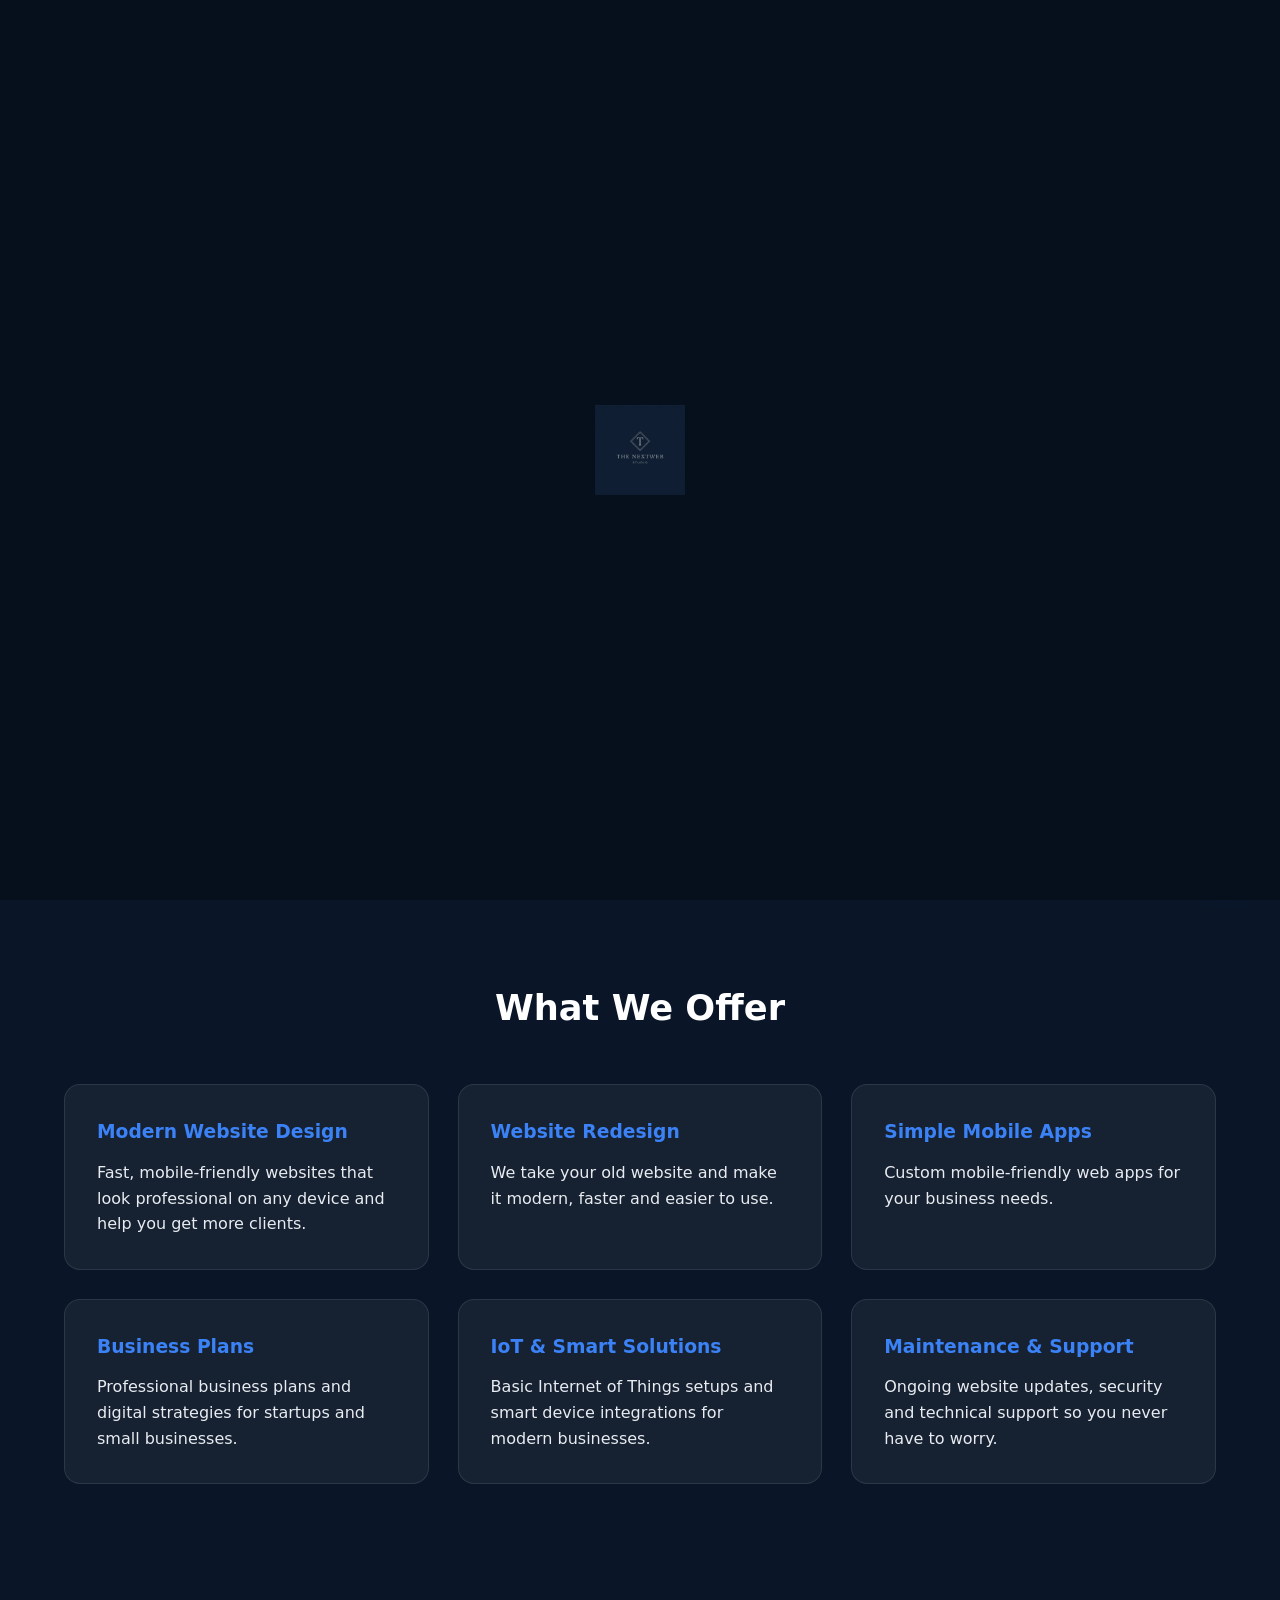
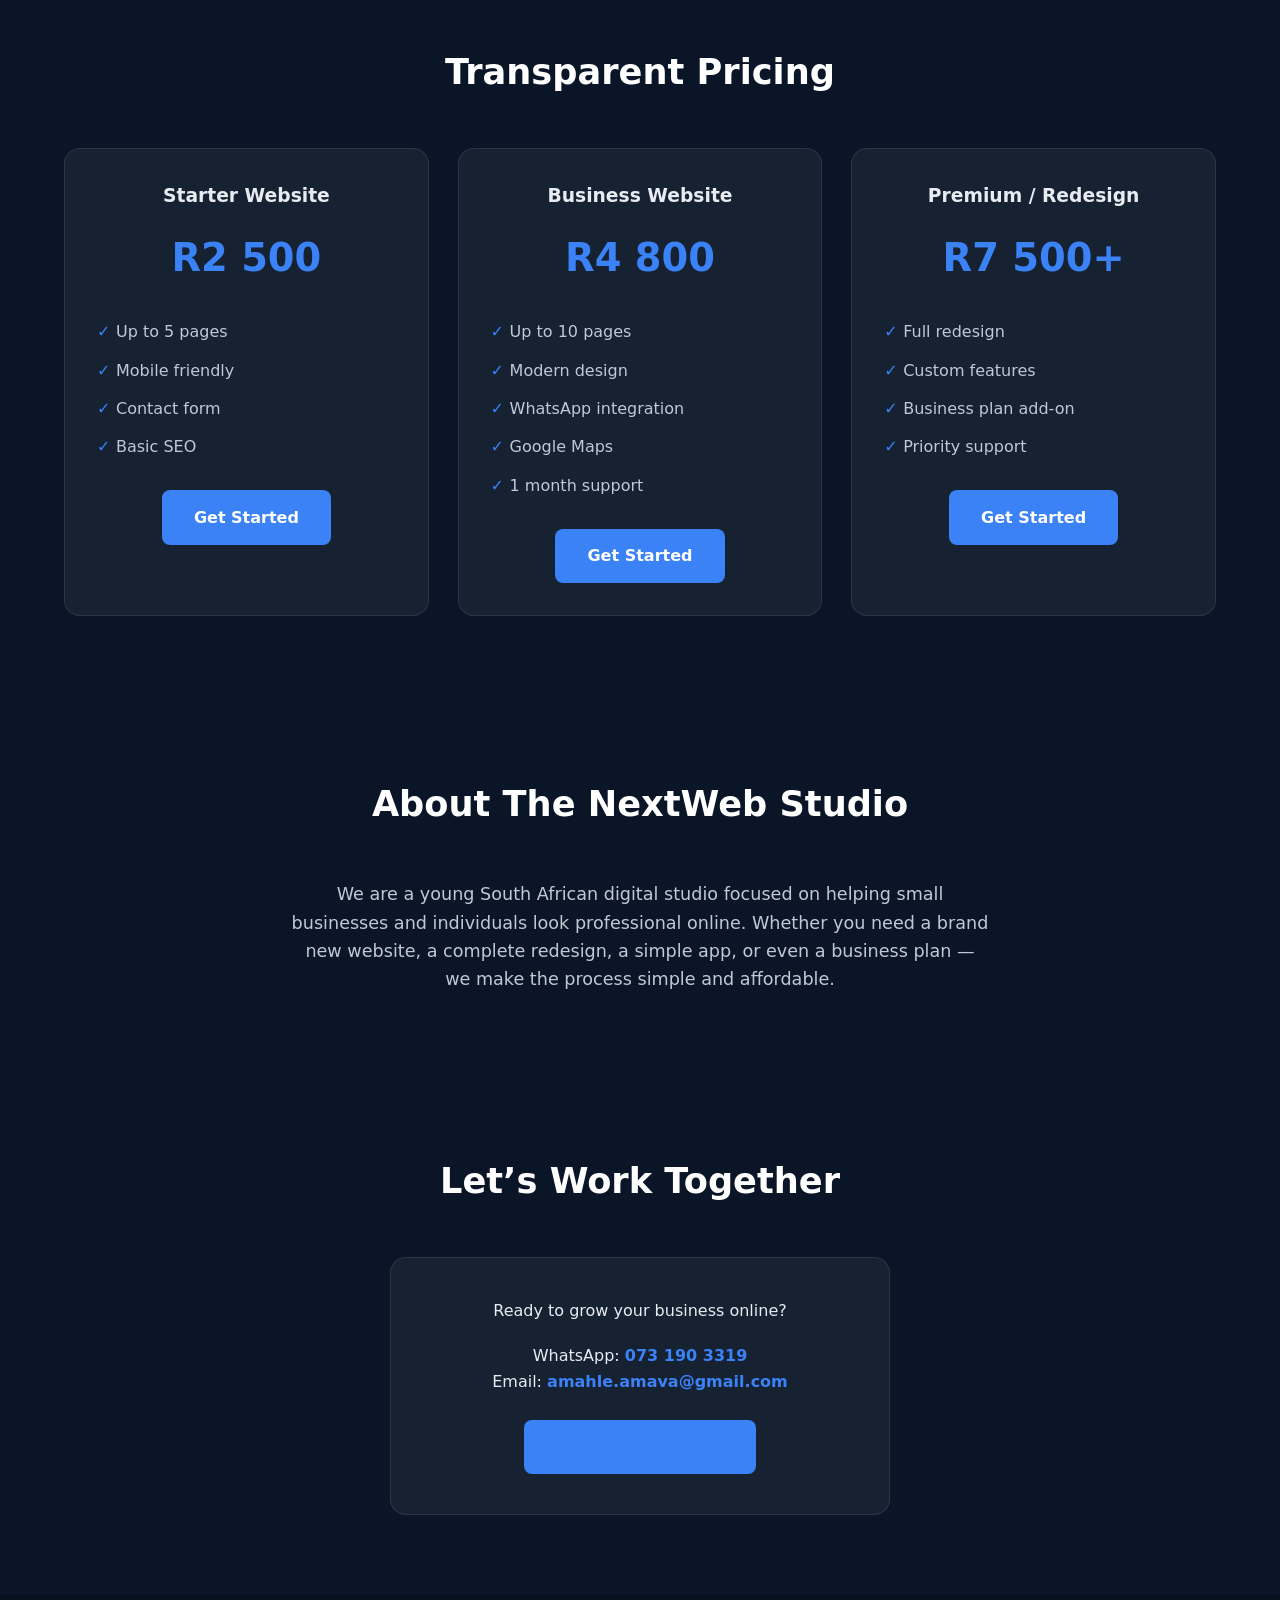
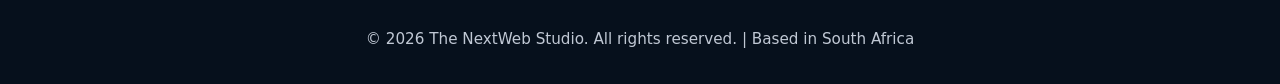
<file: index.html>
<!DOCTYPE html>
<html lang="en">
<head>
  <meta charset="UTF-8">
  <meta name="viewport" content="width=device-width, initial-scale=1.0">
  <title>The NextWeb Studio | Modern Websites & Apps in South Africa</title>
  <meta name="description" content="We create modern, mobile-friendly websites, redesign old websites, build simple mobile apps, business plans and IoT solutions for businesses in South Africa.">

  <!-- ↓↓↓ PASTE YOUR GOOGLE VERIFICATION CODE HERE ↓↓↓ -->
  <meta name="google-site-verification" content="8jN6S31Wz3N0dpZXakxtlQ6_eFTfcBL983EsV04V5iY" />
  <!-- ↑↑↑ PASTE YOUR GOOGLE VERIFICATION CODE HERE ↑↑↑ -->

  <style>
    :root {
      --navy: #0A1628;
      --dark-navy: #06101C;
      --silver: #C0C8D4;
      --light-silver: #E8ECF1;
      --accent: #3B82F6;
      --white: #FFFFFF;
      --card-bg: rgba(255, 255, 255, 0.05);
      --text: #E8ECF1;
    }

    [data-theme="light"] {
      --navy: #F5F8FC;
      --dark-navy: #FFFFFF;
      --silver: #4A5568;
      --light-silver: #2D3748;
      --accent: #2563EB;
      --white: #0A1628;
      --card-bg: rgba(10, 22, 40, 0.04);
      --text: #1A202C;
    }

    * {
      margin: 0;
      padding: 0;
      box-sizing: border-box;
    }

    body {
      font-family: 'Segoe UI', system-ui, -apple-system, sans-serif;
      background: var(--navy);
      color: var(--text);
      line-height: 1.6;
      transition: background 0.4s, color 0.4s;
    }

    /* ===== LOADER ===== */
    #loader {
      position: fixed;
      inset: 0;
      background: var(--dark-navy);
      display: flex;
      align-items: center;
      justify-content: center;
      z-index: 9999;
      transition: opacity 0.6s, visibility 0.6s;
    }

    #loader.hidden {
      opacity: 0;
      visibility: hidden;
    }

    #loader img {
      width: 90px;
      animation: spin 1.4s linear infinite;
    }

    @keyframes spin {
      from { transform: rotate(0deg); }
      to { transform: rotate(360deg); }
    }

    /* ===== HEADER ===== */
    header {
      position: fixed;
      top: 0;
      width: 100%;
      background: rgba(6, 16, 28, 0.92);
      backdrop-filter: blur(12px);
      z-index: 1000;
      border-bottom: 1px solid rgba(192, 200, 212, 0.1);
    }

    [data-theme="light"] header {
      background: rgba(255, 255, 255, 0.95);
    }

    .nav-container {
      max-width: 1200px;
      margin: 0 auto;
      padding: 0.9rem 1.5rem;
      display: flex;
      align-items: center;
      justify-content: space-between;
    }

    .logo {
      display: flex;
      align-items: center;
      gap: 10px;
      text-decoration: none;
      color: var(--white);
      font-weight: 700;
      font-size: 1.15rem;
    }

    .logo img {
      height: 42px;
    }

    nav ul {
      display: flex;
      list-style: none;
      gap: 2rem;
      align-items: center;
    }

    nav a {
      color: var(--silver);
      text-decoration: none;
      font-weight: 500;
      transition: color 0.3s;
    }

    nav a:hover {
      color: var(--accent);
    }

    .theme-toggle {
      background: transparent;
      border: 1px solid var(--silver);
      color: var(--silver);
      padding: 6px 14px;
      border-radius: 20px;
      cursor: pointer;
      font-size: 0.9rem;
    }

    .menu-toggle {
      display: none;
      background: none;
      border: none;
      color: var(--silver);
      font-size: 1.6rem;
      cursor: pointer;
    }

    /* ===== HERO ===== */
    .hero {
      min-height: 100vh;
      display: flex;
      align-items: center;
      justify-content: center;
      text-align: center;
      padding: 6rem 1.5rem 4rem;
      background: 
        linear-gradient(rgba(6, 16, 28, 0.85), rgba(6, 16, 28, 0.92)),
        url('logo.png') center/contain no-repeat;
      background-size: 55%;
    }

    [data-theme="light"] .hero {
      background: 
        linear-gradient(rgba(245, 248, 252, 0.9), rgba(245, 248, 252, 0.95)),
        url('logo.png') center/contain no-repeat;
      background-size: 50%;
    }

    .hero h1 {
      font-size: clamp(2.4rem, 5vw, 3.8rem);
      margin-bottom: 1rem;
      color: var(--white);
    }

    .hero p {
      font-size: 1.2rem;
      max-width: 600px;
      margin: 0 auto 2rem;
      color: var(--silver);
    }

    .btn {
      display: inline-block;
      background: var(--accent);
      color: white;
      padding: 0.9rem 2rem;
      border-radius: 8px;
      text-decoration: none;
      font-weight: 600;
      transition: transform 0.3s, box-shadow 0.3s;
    }

    .btn:hover {
      transform: translateY(-3px);
      box-shadow: 0 10px 25px rgba(59, 130, 246, 0.35);
    }

    /* ===== SECTIONS ===== */
    section {
      padding: 5rem 1.5rem;
      max-width: 1200px;
      margin: 0 auto;
    }

    h2 {
      text-align: center;
      font-size: 2.2rem;
      margin-bottom: 3rem;
      color: var(--white);
    }

    /* ===== SERVICES ===== */
    .services-grid {
      display: grid;
      grid-template-columns: repeat(auto-fit, minmax(280px, 1fr));
      gap: 1.8rem;
    }

    .service-card, .price-card {
      background: var(--card-bg);
      border: 1px solid rgba(192, 200, 212, 0.12);
      border-radius: 16px;
      padding: 2rem;
      transition: transform 0.4s, box-shadow 0.4s, opacity 0.6s;
      opacity: 0;
      transform: translateY(30px);
    }

    .service-card.visible, .price-card.visible {
      opacity: 1;
      transform: translateY(0);
    }

    .service-card:hover, .price-card:hover {
      transform: translateY(-8px);
      box-shadow: 0 15px 35px rgba(0, 0, 0, 0.25);
    }

    .service-card h3 {
      margin-bottom: 0.8rem;
      color: var(--accent);
    }

    /* ===== PRICING ===== */
    .pricing-grid {
      display: grid;
      grid-template-columns: repeat(auto-fit, minmax(280px, 1fr));
      gap: 1.8rem;
    }

    .price-card {
      text-align: center;
    }

    .price-card .price {
      font-size: 2.4rem;
      font-weight: 700;
      color: var(--accent);
      margin: 1rem 0;
    }

    .price-card ul {
      list-style: none;
      margin: 1.5rem 0;
      text-align: left;
    }

    .price-card li {
      padding: 0.4rem 0;
      color: var(--silver);
    }

    .price-card li::before {
      content: "✓ ";
      color: var(--accent);
      font-weight: bold;
    }

    /* ===== ABOUT ===== */
    .about-content {
      max-width: 700px;
      margin: 0 auto;
      text-align: center;
      color: var(--silver);
      font-size: 1.1rem;
    }

    /* ===== CONTACT ===== */
    .contact-box {
      background: var(--card-bg);
      border-radius: 16px;
      padding: 2.5rem;
      text-align: center;
      max-width: 500px;
      margin: 0 auto;
      border: 1px solid rgba(192, 200, 212, 0.12);
    }

    .contact-box a {
      color: var(--accent);
      text-decoration: none;
      font-weight: 600;
    }

    /* ===== FOOTER ===== */
    footer {
      text-align: center;
      padding: 2rem;
      background: var(--dark-navy);
      color: var(--silver);
      font-size: 0.95rem;
    }

    /* ===== CHATBOT ===== */
    .chat-button {
      position: fixed;
      bottom: 25px;
      right: 25px;
      width: 60px;
      height: 60px;
      background: var(--accent);
      border-radius: 50%;
      display: flex;
      align-items: center;
      justify-content: center;
      cursor: pointer;
      box-shadow: 0 8px 25px rgba(59, 130, 246, 0.4);
      z-index: 1000;
      transition: transform 0.3s;
      border: none;
      color: white;
      font-size: 1.6rem;
    }

    .chat-button:hover {
      transform: scale(1.1);
    }

    .chat-window {
      position: fixed;
      bottom: 100px;
      right: 25px;
      width: 340px;
      max-width: 90vw;
      height: 460px;
      background: var(--dark-navy);
      border-radius: 16px;
      box-shadow: 0 15px 40px rgba(0,0,0,0.4);
      display: none;
      flex-direction: column;
      z-index: 1000;
      overflow: hidden;
      border: 1px solid rgba(192, 200, 212, 0.15);
    }

    .chat-window.open {
      display: flex;
    }

    .chat-header {
      background: var(--accent);
      color: white;
      padding: 1rem;
      font-weight: 600;
      display: flex;
      justify-content: space-between;
      align-items: center;
    }

    .chat-header button {
      background: none;
      border: none;
      color: white;
      font-size: 1.3rem;
      cursor: pointer;
    }

    .chat-body {
      flex: 1;
      padding: 1rem;
      overflow-y: auto;
      display: flex;
      flex-direction: column;
      gap: 0.8rem;
    }

    .message {
      max-width: 80%;
      padding: 0.7rem 1rem;
      border-radius: 12px;
      font-size: 0.95rem;
      line-height: 1.4;
    }

    .bot-message {
      background: rgba(255,255,255,0.08);
      align-self: flex-start;
      color: var(--text);
    }

    .user-message {
      background: var(--accent);
      color: white;
      align-self: flex-end;
    }

    .chat-input-area {
      display: flex;
      padding: 0.8rem;
      border-top: 1px solid rgba(192,200,212,0.15);
      gap: 0.5rem;
    }

    .chat-input-area input {
      flex: 1;
      padding: 0.7rem 1rem;
      border-radius: 25px;
      border: 1px solid rgba(192,200,212,0.2);
      background: rgba(255,255,255,0.05);
      color: var(--text);
      outline: none;
    }

    .chat-input-area button {
      background: var(--accent);
      border: none;
      color: white;
      width: 42px;
      height: 42px;
      border-radius: 50%;
      cursor: pointer;
      font-size: 1.1rem;
    }

    .quick-replies {
      display: flex;
      flex-wrap: wrap;
      gap: 0.5rem;
      margin-top: 0.5rem;
    }

    .quick-replies button {
      background: rgba(59,130,246,0.15);
      border: 1px solid var(--accent);
      color: var(--accent);
      padding: 0.4rem 0.8rem;
      border-radius: 20px;
      font-size: 0.85rem;
      cursor: pointer;
    }

    /* ===== RESPONSIVE ===== */
    @media (max-width: 768px) {
      .menu-toggle {
        display: block;
      }

      nav ul {
        position: fixed;
        top: 70px;
        right: -100%;
        width: 70%;
        height: calc(100vh - 70px);
        background: var(--dark-navy);
        flex-direction: column;
        padding: 2rem;
        transition: right 0.4s;
        gap: 1.5rem;
      }

      nav ul.active {
        right: 0;
      }

      .hero {
        background-size: 85%;
      }

      .chat-window {
        right: 15px;
        bottom: 90px;
        width: calc(100% - 30px);
      }
    }
  </style>
</head>
<body>

  <!-- LOADER -->
  <div id="loader">
    <img src="logo.png" alt="The NextWeb Studio">
  </div>

  <!-- HEADER -->
  <header>
    <div class="nav-container">
      <a href="#" class="logo">
        <img src="logo.png" alt="Logo">
        The NextWeb Studio
      </a>

      <button class="menu-toggle" id="menuToggle">☰</button>

      <nav>
  <a href="index.html" class="logo">The NextWeb Studio</a>
  
      <ul class="nav-links">
      <li><a href="index.html">Home</a></li>
      <li><a href="#services">Services</a></li>
      <li><a href="#pricing">Pricing</a></li>
      <li><a href="#contact">Contact</a></li>
  </ul>
</nav>
    </div>
  </header>

  <!-- HERO -->
  <section class="hero">
    <div>
      <h1>Modern Websites & Apps</h1>
      <p>We build clean, mobile-friendly websites, redesign old sites, create simple apps, business plans and IoT solutions for South African businesses.</p>
      <a href="#contact" class="btn">Get a Free Quote</a>
    </div>
  </section>

  <!-- SERVICES -->
  <section id="services">
    <h2>What We Offer</h2>
    <div class="services-grid">
      <div class="service-card">
        <h3>Modern Website Design</h3>
        <p>Fast, mobile-friendly websites that look professional on any device and help you get more clients.</p>
      </div>
      <div class="service-card">
        <h3>Website Redesign</h3>
        <p>We take your old website and make it modern, faster and easier to use.</p>
      </div>
      <div class="service-card">
        <h3>Simple Mobile Apps</h3>
        <p>Custom mobile-friendly web apps for your business needs.</p>
      </div>
      <div class="service-card">
        <h3>Business Plans</h3>
        <p>Professional business plans and digital strategies for startups and small businesses.</p>
      </div>
      <div class="service-card">
        <h3>IoT & Smart Solutions</h3>
        <p>Basic Internet of Things setups and smart device integrations for modern businesses.</p>
      </div>
      <div class="service-card">
        <h3>Maintenance & Support</h3>
        <p>Ongoing website updates, security and technical support so you never have to worry.</p>
      </div>
    </div>
  </section>

  <!-- PRICING -->
  <section id="pricing">
    <h2>Transparent Pricing</h2>
    <div class="pricing-grid">
      <div class="price-card">
        <h3>Starter Website</h3>
        <div class="price">R2 500</div>
        <ul>
          <li>Up to 5 pages</li>
          <li>Mobile friendly</li>
          <li>Contact form</li>
          <li>Basic SEO</li>
        </ul>
        <a href="#contact" class="btn">Get Started</a>
      </div>

      <div class="price-card">
        <h3>Business Website</h3>
        <div class="price">R4 800</div>
        <ul>
          <li>Up to 10 pages</li>
          <li>Modern design</li>
          <li>WhatsApp integration</li>
          <li>Google Maps</li>
          <li>1 month support</li>
        </ul>
        <a href="#contact" class="btn">Get Started</a>
      </div>

      <div class="price-card">
        <h3>Premium / Redesign</h3>
        <div class="price">R7 500+</div>
        <ul>
          <li>Full redesign</li>
          <li>Custom features</li>
          <li>Business plan add-on</li>
          <li>Priority support</li>
        </ul>
        <a href="#contact" class="btn">Get Started</a>
      </div>
    </div>
  </section>

  <!-- ABOUT -->
  <section id="about">
    <h2>About The NextWeb Studio</h2>
    <div class="about-content">
      <p>
        We are a young South African digital studio focused on helping small businesses and individuals look professional online. 
        Whether you need a brand new website, a complete redesign, a simple app, or even a business plan — we make the process simple and affordable.
      </p>
    </div>
  </section>

  <!-- CONTACT -->
  <section id="contact">
    <h2>Let’s Work Together</h2>
    <div class="contact-box">
      <p style="margin-bottom: 1.2rem;">Ready to grow your business online?</p>
      <p>
        WhatsApp: <a href="https://wa.me/27731903319">073 190 3319</a><br>
        Email: <a href="mailto:amahle.amava@gmail.com">amahle.amava@gmail.com</a>
      </p>
      <br>
      <a href="https://wa.me/27731903319" class="btn">Chat on WhatsApp</a>
    </div>
  </section>

  <!-- FOOTER -->
  <footer>
    <p>© 2026 The NextWeb Studio. All rights reserved. | Based in South Africa</p>
  </footer>

  <!-- CHATBOT BUTTON -->
  <button class="chat-button" id="chatButton">💬</button>

  <!-- CHAT WINDOW -->
  <div class="chat-window" id="chatWindow">
    <div class="chat-header">
      <span>The NextWeb Studio</span>
      <button id="closeChat">✕</button>
    </div>
    <div class="chat-body" id="chatBody">
      <div class="message bot-message">
        Hi 👋 Welcome to The NextWeb Studio!<br>
        How can I help you today?
        <div class="quick-replies">
          <button onclick="sendQuick('services')">Our Services</button>
          <button onclick="sendQuick('pricing')">Pricing</button>
          <button onclick="sendQuick('contact')">Contact Us</button>
        </div>
      </div>
    </div>
    <div class="chat-input-area">
      <input type="text" id="chatInput" placeholder="Type a message..." onkeypress="handleKey(event)">
      <button onclick="sendMessage()">➤</button>
    </div>
  </div>

  <script>
    // ===== LOADER =====
    window.addEventListener("load", function () {
      const loader = document.getElementById("loader");
      setTimeout(() => {
        loader.classList.add("hidden");
      }, 1800);
    });

    // ===== MOBILE MENU =====
    const menuToggle = document.getElementById("menuToggle");
    const navMenu = document.getElementById("navMenu");

    menuToggle.addEventListener("click", () => {
      navMenu.classList.toggle("active");
    });

    document.querySelectorAll("#navMenu a").forEach(link => {
      link.addEventListener("click", () => {
        navMenu.classList.remove("active");
      });
    });

    // ===== SCROLL ANIMATIONS =====
    const animatedCards = document.querySelectorAll(".service-card, .price-card");

    const observer = new IntersectionObserver((entries) => {
      entries.forEach(entry => {
        if (entry.isIntersecting) {
          entry.target.classList.add("visible");
        }
      });
    }, { threshold: 0.15 });

    animatedCards.forEach(card => observer.observe(card));

    // ===== DARK / LIGHT MODE =====
    const themeToggle = document.getElementById("themeToggle");

    themeToggle.addEventListener("click", () => {
      const currentTheme = document.documentElement.getAttribute("data-theme");

      if (currentTheme === "light") {
        document.documentElement.removeAttribute("data-theme");
        themeToggle.textContent = "☀️ Light";
      } else {
        document.documentElement.setAttribute("data-theme", "light");
        themeToggle.textContent = "🌙 Dark";
      }
    });

    // ===== CHATBOT =====
    const chatButton = document.getElementById("chatButton");
    const chatWindow = document.getElementById("chatWindow");
    const closeChat = document.getElementById("closeChat");
    const chatBody = document.getElementById("chatBody");
    const chatInput = document.getElementById("chatInput");

    chatButton.addEventListener("click", () => {
      chatWindow.classList.toggle("open");
    });

    closeChat.addEventListener("click", () => {
      chatWindow.classList.remove("open");
    });

    function addMessage(text, isUser = false) {
      const msg = document.createElement("div");
      msg.className = `message ${isUser ? "user-message" : "bot-message"}`;
      msg.innerHTML = text;
      chatBody.appendChild(msg);
      chatBody.scrollTop = chatBody.scrollHeight;
    }

    function botReply(userText) {
      const text = userText.toLowerCase();

      setTimeout(() => {
        if (text.includes("service") || text.includes("what do you") || text.includes("offer")) {
          addMessage("We offer:<br>• Modern Website Design<br>• Website Redesign<br>• Simple Mobile Apps<br>• Business Plans<br>• IoT Solutions<br>• Maintenance & Support");
        } 
        else if (text.includes("price") || text.includes("cost") || text.includes("how much")) {
          addMessage("Our packages start from:<br><br>• Starter Website – R2 500<br>• Business Website – R4 800<br>• Premium / Redesign – from R7 500<br><br>Would you like a free quote?");
        }
        else if (text.includes("contact") || text.includes("whatsapp") || text.includes("phone") || text.includes("number")) {
          addMessage('You can reach us on WhatsApp:<br><br><a href="https://wa.me/27731903319" style="color:#3B82F6">073 190 3319</a><br><br>Or email: amahle.amava@gmail.com');
        }
        else if (text.includes("hello") || text.includes("hi") || text.includes("hey")) {
          addMessage("Hello! 👋 How can I help you today?");
        }
        else if (text.includes("quote") || text.includes("start") || text.includes("book")) {
          addMessage('Great! Please WhatsApp us on <a href="https://wa.me/27731903319" style="color:#3B82F6">073 190 3319</a> and we will prepare a free quote for you.');
        }
        else {
          addMessage('Thanks for your message! For a quick response, please WhatsApp us on <a href="https://wa.me/27731903319" style="color:#3B82F6">073 190 3319</a>');
        }
      }, 600);
    }

    function sendMessage() {
      const text = chatInput.value.trim();
      if (!text) return;

      addMessage(text, true);
      chatInput.value = "";
      botReply(text);
    }

    function sendQuick(type) {
      if (type === "services") {
        addMessage("What services do you offer?", true);
        botReply("services");
      } else if (type === "pricing") {
        addMessage("What are your prices?", true);
        botReply("pricing");
      } else if (type === "contact") {
        addMessage("How can I contact you?", true);
        botReply("contact");
      }
    }

    function handleKey(e) {
      if (e.key === "Enter") sendMessage();
    }
  </script>
</body>
</html>
</file>
